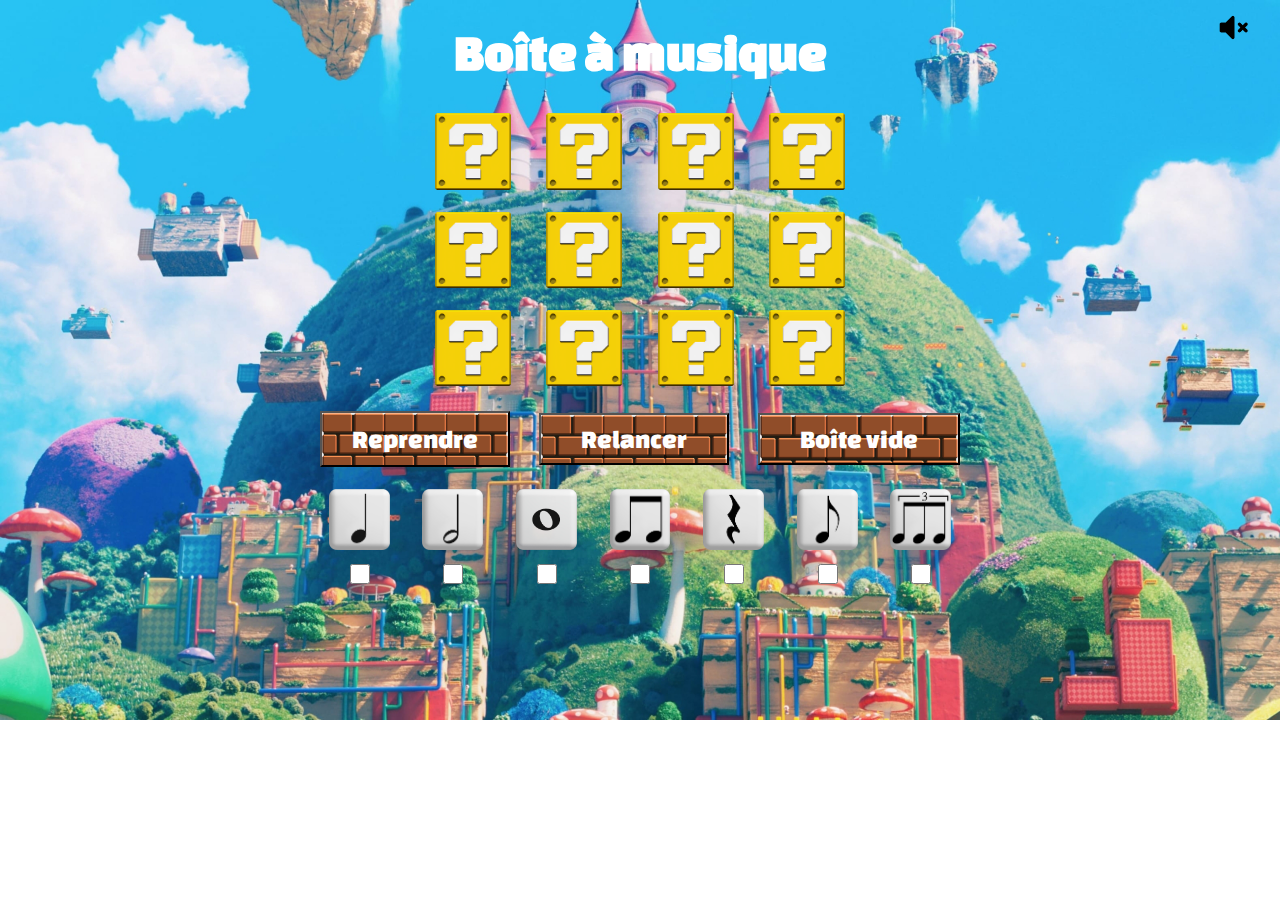
<file: index.html>
<!DOCTYPE html>
<html lang="en">

<head>
    <meta charset="UTF-8">
    <title>Boîte à musique</title>

    <!-- Bootsrap Script -->
    <link href="https://cdn.jsdelivr.net/npm/bootstrap@5.3.0-alpha2/dist/css/bootstrap.min.css" rel="stylesheet"
        integrity="sha384-aFq/bzH65dt+w6FI2ooMVUpc+21e0SRygnTpmBvdBgSdnuTN7QbdgL+OapgHtvPp" crossorigin="anonymous">
    <script src="https://cdn.jsdelivr.net/npm/bootstrap@5.3.0-alpha2/dist/js/bootstrap.bundle.min.js"
        integrity="sha384-qKXV1j0HvMUeCBQ+QVp7JcfGl760yU08IQ+GpUo5hlbpg51QRiuqHAJz8+BrxE/N" crossorigin="anonymous">
    </script>

    <!-- Google Fonts -->
    <link rel="preconnect" href="https://fonts.googleapis.com">
    <link rel="preconnect" href="https://fonts.gstatic.com" crossorigin>
    <link href="https://fonts.googleapis.com/css2?family=Changa+One&display=swap" rel="stylesheet">

    <!-- CSS Styles -->
    <link rel="stylesheet" href="styles.css">

</head>

<body>
    <button id="sound" class="onoff" onclick="onoff(this)"><img src="icons/boite-musique/volume-down.png" alt=""></button>
    <h1>Boîte à musique</h1>

    <div class="containers">

        <div class="notes">
            <img src="images/boite-musique/randomBlock.png" alt="">
        </div>
        <div class="notes">
            <img src="images/boite-musique/randomBlock.png" alt="">
        </div>
        <div class="notes">
            <img src="images/boite-musique/randomBlock.png" alt="">
        </div>
        <div class="notes">
            <img src="images/boite-musique/randomBlock.png" alt="">
        </div>

    </div>

    <div class="containers">
        <div class="notes">
            <img src="images/boite-musique/randomBlock.png" alt="">
        </div>
        <div class="notes">
            <img src="images/boite-musique/randomBlock.png" alt="">
        </div>
        <div class="notes">
            <img src="images/boite-musique/randomBlock.png" alt="">
        </div>
        <div class="notes">
            <img src="images/boite-musique/randomBlock.png" alt="">
        </div>

    </div>
    <div class="containers">
        <div class="notes">
            <img src="images/boite-musique/randomBlock.png" alt="">
        </div>
        <div class="notes">
            <img src="images/boite-musique/randomBlock.png" alt="">
        </div>
        <div class="notes">
            <img src="images/boite-musique/randomBlock.png" alt="">
        </div>
        <div class="notes">
            <img src="images/boite-musique/randomBlock.png" alt="">
        </div>

    </div>
    <div class="button">
        <button id="restart" class="btn">Reprendre</button>
        <button id="randomAll" class="btn">Relancer</button>
        <button id="blank" class="btn">Boîte vide</button>
    </div>



    <div class="containers">

        <div class="selection">
            <img src="images/boite-musique/note1.png" alt="">
            <input class="checkNote" type="checkbox" id="note1" name="">
        </div>
        <div class="selection">
            <img src="images/boite-musique/note2.png" alt="">
            <input class="checkNote" type="checkbox" id="note2" name="">
        </div>
        <div class="selection">
            <img src="images/boite-musique/note3.png" alt="">
            <input class="checkNote" type="checkbox" id="note3" name="">
        </div>
        <div class="selection">
            <img src="images/boite-musique/note4.png" alt="">
            <input class="checkNote" type="checkbox" id="note4" name="">
        </div>
        <div class="selection">
            <img src="images/boite-musique/note5.png" alt="">
            <input class="checkNote" type="checkbox" id="note5" name="">
        </div>
        <div class="selection">
            <img src="images/boite-musique/note6.png" alt="">
            <input class="checkNote" type="checkbox" id="note6" name="">
        </div>
        <div class="selection">
            <img src="images/boite-musique/note7.png" alt="">
            <input class="checkNote" type="checkbox" id="note7" name="">
        </div>

        <script src="https://ajax.googleapis.com/ajax/libs/jquery/3.6.3/jquery.min.js"></script>
        <script src="index.js" charset="utf-8"></script>
</body>

</html>
</file>
<file: styles.css>
body {
    background-image: url("images/boite-musique/marioMovieBg.png");
    background-repeat: no-repeat;
    background-size: 100%;
}

h1 {
    color: white;
    font-family: 'Changa One', cursive;
    font-size: 4vmax;
    width: 80%;
    margin: 2% auto;
    text-align: center;
}

.button {
    margin: 1% auto;
    text-align: center;
}

.btn {
    background-image: url("images/boite-musique/brickBlock.png");
    background-repeat: no-repeat;
    font-size: 2vmax;
    color: #fff;
    font-family: 'Changa One', cursive;
    border-radius: 0;
    margin: auto 1%;
}

#restart {
    padding: 12px 30px;
    background-size: 100%;
}

#randomAll {
    background-size: 100%;
    padding: 10px 40px;
}

#blank {
    background-size: 100%;
    padding: 10px 40px;
}

.btn:hover {
    color:#f4d009;
}

/* .btn:active:hover {
    border-color:#336d9d;
    border-width: 2px;
    color: #fff;
    font-family: 'Changa One', cursive;
} */

.containers {
    margin: 0 auto;
    text-align: center;
    width: 70vmax;
}

.notes {
    width: 10%;
    display: inline-block;
    text-align: center;
    margin: 1% 1%;
}

.selection {
    width: 8%;
    display: inline-block;
    text-align: center;
    margin: 1% 1%;
}

img {
    width: 85%;
}

.onoff {
    background-color: transparent;
    border: none;
    width: 4%;
    position: absolute;
    right: 20px;
    top:10px;
}

input.checkNote {
    margin-top: 10px;
    width: 20px;
    height: 20px;
}
</file>
